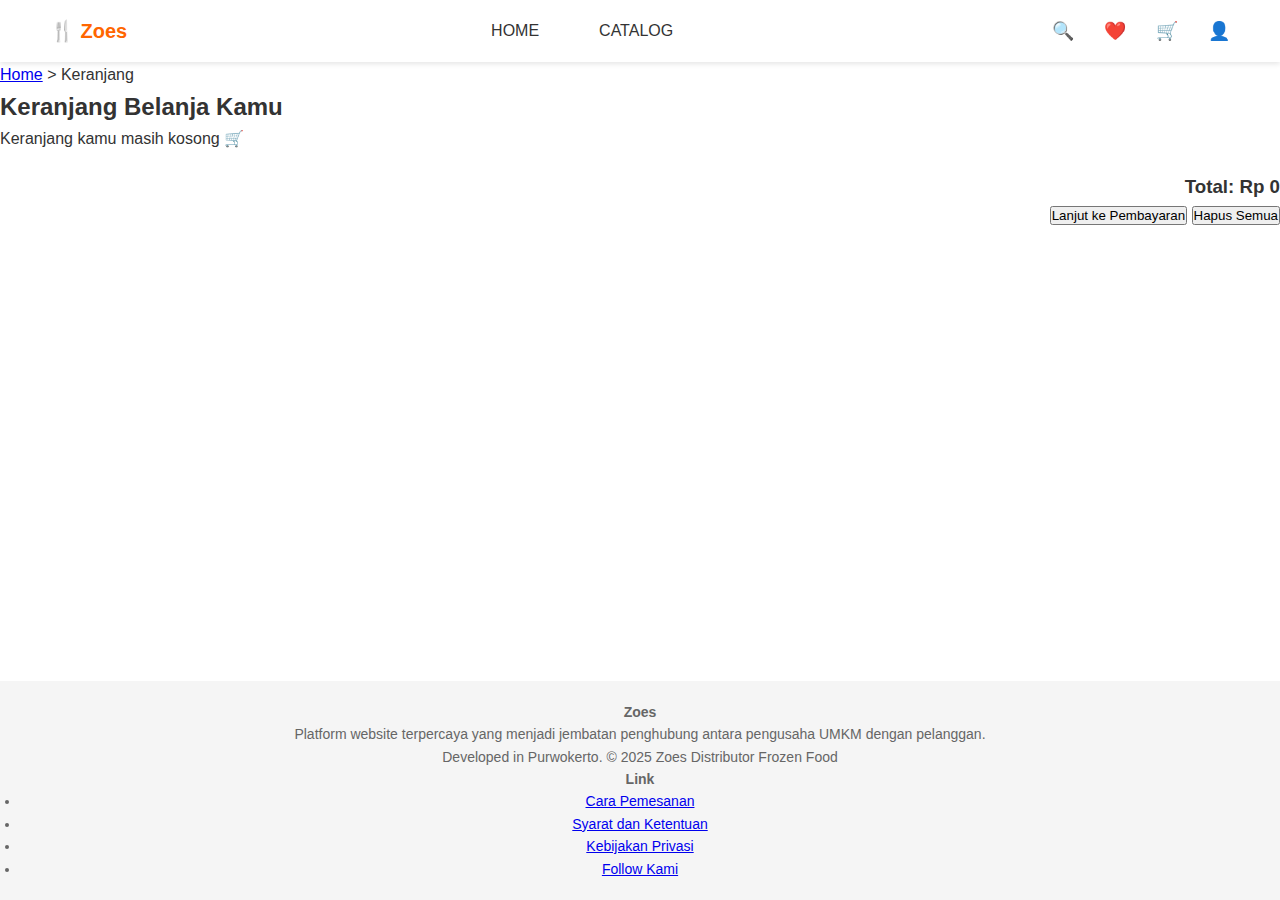
<file: Kode/cart.html>
<!DOCTYPE html>
<html lang="id">
<head>
  <meta charset="UTF-8" />
  <meta name="viewport" content="width=device-width, initial-scale=1.0" />
  <title>Keranjang - Zoes</title>
  <link rel="stylesheet" href="style.css" />
  <script src="cart.js" defer></script>
</head>
<body>

  <!-- ========== HEADER ========== -->
  <header class="navbar">
    <div class="logo">
      <span>🍴</span> Zoes
    </div>

    <nav class="menu">
      <ul>
        <li><a href="index.html">HOME</a></li>
        <li><a href="catalog.html">CATALOG</a></li>
      </ul>
    </nav>

    <div class="nav-icons">
      <a href="pencarian.html"><span>🔍</span></a>
      <a href="love.html"><span>❤️</span></a>
      <a href="cart.html"><span>🛒</span></a>
      <a href="profile.html"><span>👤</span></a>
    </div>
  </header>

  <!-- ========== BREADCRUMB ========== -->
  <div class="breadcrumb">
    <a href="index.html">Home</a> >
    <span>Keranjang</span>
  </div>

  <!-- ========== KERANJANG ========== -->
  <section class="cart-section">
    <h2>Keranjang Belanja Kamu</h2>

    <div class="cart-items">
      <!-- Produk akan ditampilkan otomatis lewat JS -->
    </div>

    <div class="cart-summary">
      <h3 class="cart-total">Total: Rp 0</h3>
      <div class="cart-actions">
        <button class="checkout-btn">Lanjut ke Pembayaran</button>
        <button class="clear-cart">Hapus Semua</button>
      </div>
    </div>
  </section>

  <!-- ========== FOOTER ========== -->
  <footer class="footer">
    <div class="footer-content">
      <div class="footer-about">
        <h4>Zoes</h4>
        <p>
          Platform website terpercaya yang menjadi jembatan penghubung antara 
          pengusaha UMKM dengan pelanggan.
        </p>
        <p>Developed in Purwokerto. © 2025 Zoes Distributor Frozen Food</p>
      </div>

      <div class="footer-links">
        <h4>Link</h4>
        <ul>
          <li><a href="#">Cara Pemesanan</a></li>
          <li><a href="#">Syarat dan Ketentuan</a></li>
          <li><a href="#">Kebijakan Privasi</a></li>
          <li><a href="#">Follow Kami</a></li>
        </ul>
      </div>
    </div>
  </footer>

</body>
</html>
</file>
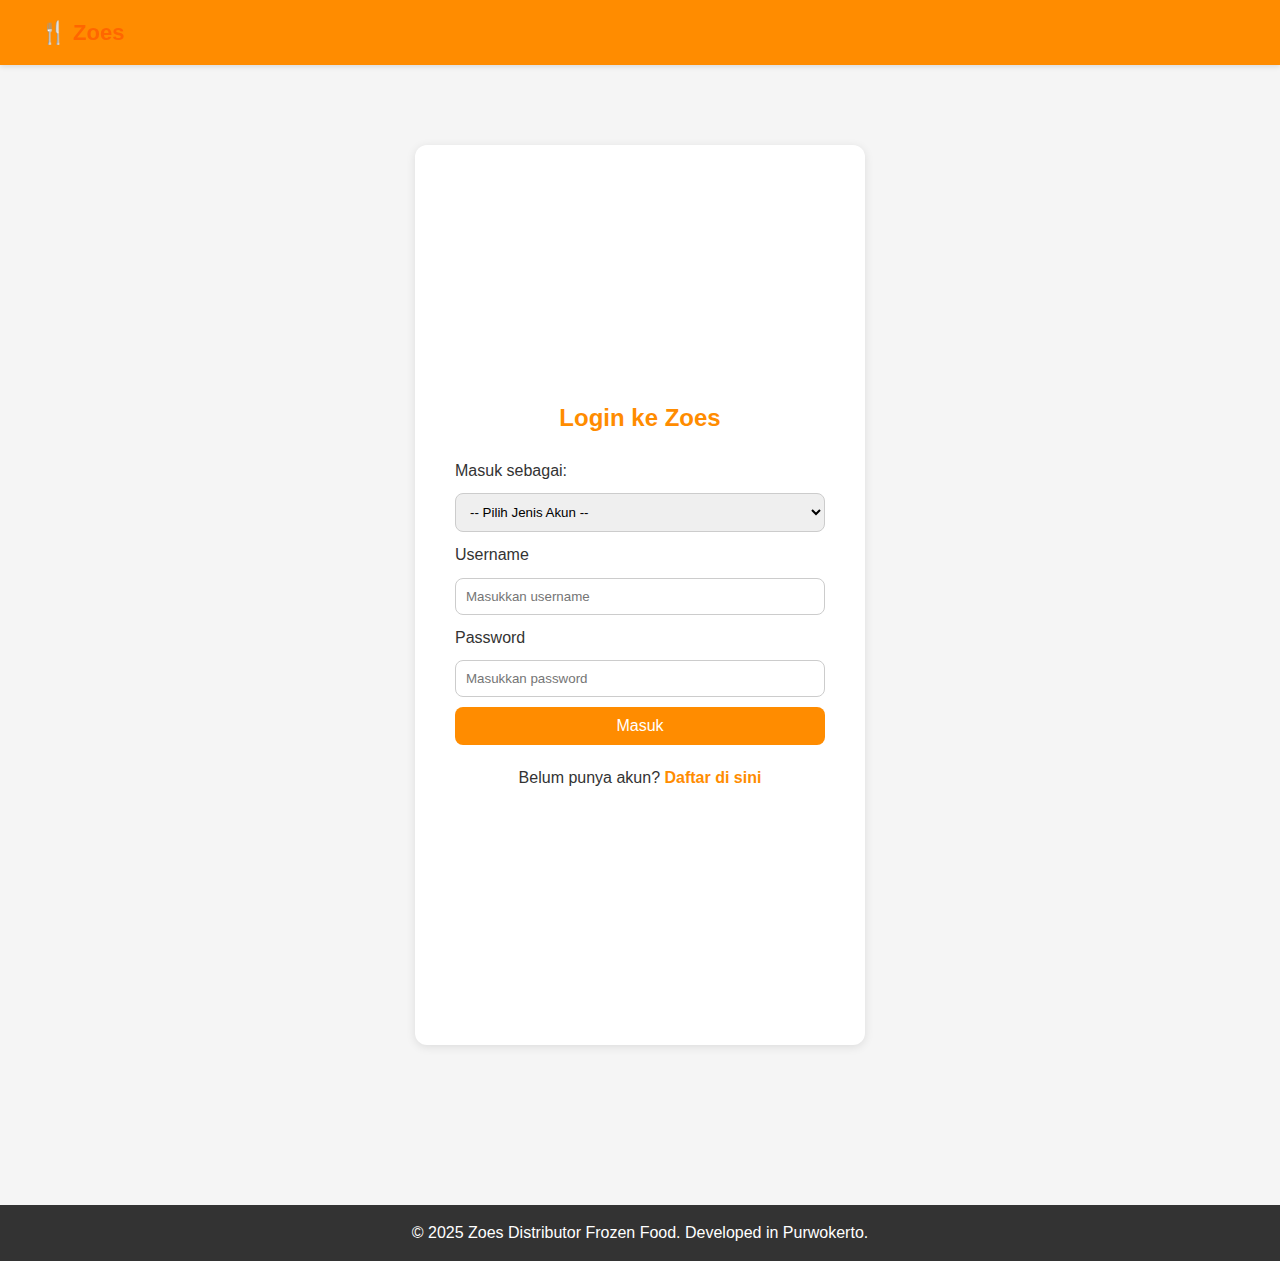
<file: Kode/login.html>
<!DOCTYPE html>
<html lang="id">
<head>
  <meta charset="UTF-8">
  <meta name="viewport" content="width=device-width, initial-scale=1.0">
  <title>Login - Zoes</title>
  <link rel="stylesheet" href="style.css">
  <script src="login.js" defer></script>
  <style>
    body {
      background: #f5f5f5;
      font-family: Arial, sans-serif;
    }

    .navbar {
      display: flex;
      justify-content: space-between;
      align-items: center;
      background: #ff8c00;
      padding: 15px 40px;
      color: white;
    }

    .navbar .logo {
      font-size: 22px;
      font-weight: bold;
    }

    .login-container {
      max-width: 450px;
      background: white;
      margin: 80px auto;
      padding: 40px;
      border-radius: 12px;
      box-shadow: 0 2px 10px rgba(0,0,0,0.1);
    }

    .login-container h2 {
      text-align: center;
      color: #ff8c00;
      margin-bottom: 20px;
    }

    .login-container select, 
    .login-container input {
      width: 100%;
      padding: 10px;
      margin: 10px 0;
      border-radius: 8px;
      border: 1px solid #ccc;
    }

    .login-container button {
      width: 100%;
      padding: 10px;
      background: #ff8c00;
      color: white;
      border: none;
      border-radius: 8px;
      cursor: pointer;
      font-size: 16px;
      transition: 0.3s;
    }

    .login-container button:hover {
      background: #e57c00;
    }

    .login-container .switch-link {
      text-align: center;
      margin-top: 10px;
    }

    .login-container .switch-link a {
      color: #ff8c00;
      text-decoration: none;
      font-weight: bold;
    }

    .login-container .switch-link a:hover {
      text-decoration: underline;
    }

    .error {
      color: red;
      text-align: center;
      margin-top: 10px;
    }

    footer {
      margin-top: 80px;
      background: #333;
      color: #fff;
      text-align: center;
      padding: 15px 0;
    }
  </style>
</head>
<body>

  <!-- HEADER -->
  <header class="navbar">
    <div class="logo">🍴 Zoes</div>
  </header>

  <!-- FORM LOGIN -->
  <section class="login-container">
    <h2>Login ke Zoes</h2>
    <form id="loginForm">
      <label for="role">Masuk sebagai:</label>
      <select id="role" required>
        <option value="">-- Pilih Jenis Akun --</option>
        <option value="buyer">Pembeli</option>
        <option value="admin">Admin</option>
      </select>

      <label for="username">Username</label>
      <input type="text" id="username" placeholder="Masukkan username" required>

      <label for="password">Password</label>
      <input type="password" id="password" placeholder="Masukkan password" required>

      <button type="submit">Masuk</button>
      <p id="error-msg" class="error"></p>
    </form>

    <div class="switch-link">
      <p>Belum punya akun? <a href="register.html">Daftar di sini</a></p>
    </div>
  </section>

  <footer>
    <p>© 2025 Zoes Distributor Frozen Food. Developed in Purwokerto.</p>
  </footer>
</body>
</html>
</file>
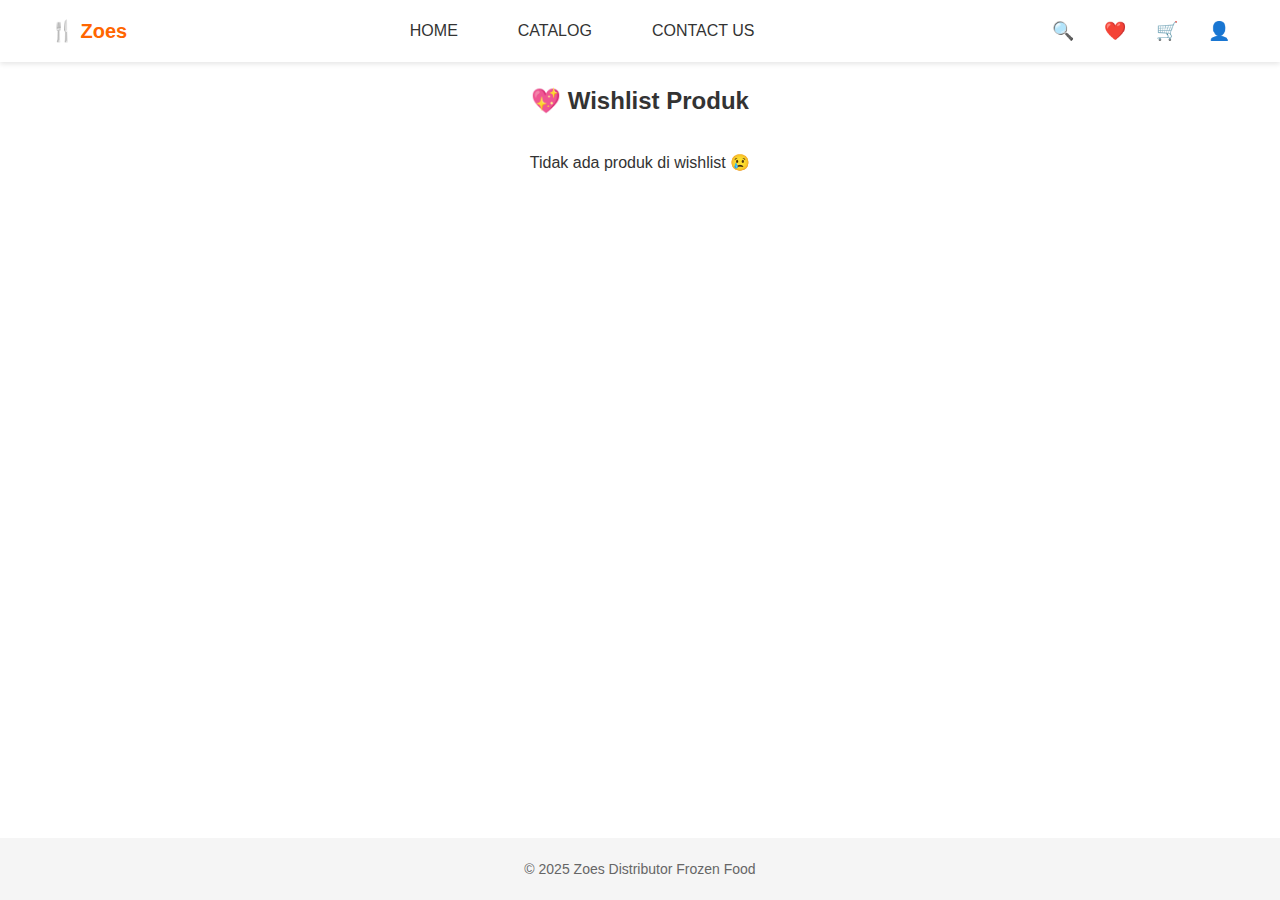
<file: Kode/love.html>
<!DOCTYPE html>
<html lang="id">
<head>
  <meta charset="UTF-8" />
  <meta name="viewport" content="width=device-width, initial-scale=1.0" />
  <title>Wishlist - Zoes</title>
  <link rel="stylesheet" href="style.css" />
  <style>
    .wishlist-container {
      display: flex;
      flex-wrap: wrap;
      justify-content: center;
      gap: 20px;
      padding: 30px;
    }
    .wishlist-item {
      background: white;
      border-radius: 10px;
      box-shadow: 0 2px 5px rgba(0,0,0,0.1);
      width: 180px;
      padding: 10px;
      text-align: center;
      transition: 0.3s;
    }
    .wishlist-item:hover {
      transform: scale(1.05);
    }
    .wishlist-item img {
      width: 100%;
      border-radius: 10px;
    }
  </style>
</head>
<body>

  <header class="navbar">
    <div class="logo">
      <span>🍴</span> Zoes
    </div>

    <nav class="menu">
      <ul>
        <li><a href="index.html">HOME</a></li>
        <li><a href="catalog.html">CATALOG</a></li>
        <li><a href="contact.html">CONTACT US</a></li>
      </ul>
    </nav>

    <div class="nav-icons">
      <a href="pencarian.html"><span>🔍</span></a>
      <a href="love.html"><span>❤️</span></a>
      <a href="cart.html"><span>🛒</span></a>
      <a href="profile.html"><span>👤</span></a>
    </div>
  </header>

  <section>
    <h2 style="text-align:center; margin-top:20px;">💖 Wishlist Produk</h2>
    <div id="wishlist-container" class="wishlist-container"></div>
  </section>

  <footer class="footer">
    <p>© 2025 Zoes Distributor Frozen Food</p>
  </footer>

  <script>
    const container = document.querySelector("#wishlist-container");
    const wishlist = JSON.parse(localStorage.getItem("wishlist")) || [];

    if (wishlist.length === 0) {
      container.innerHTML = "<p>Tidak ada produk di wishlist 😢</p>";
    } else {
      container.innerHTML = wishlist.map(item => `
        <div class="wishlist-item">
          <a href="${item.link}">
            <img src="${item.image}" alt="${item.name}">
            <h3>${item.name}</h3>
            <p>${item.price}</p>
          </a>
        </div>
      `).join("");
    }
  </script>
</body>
</html>
</file>
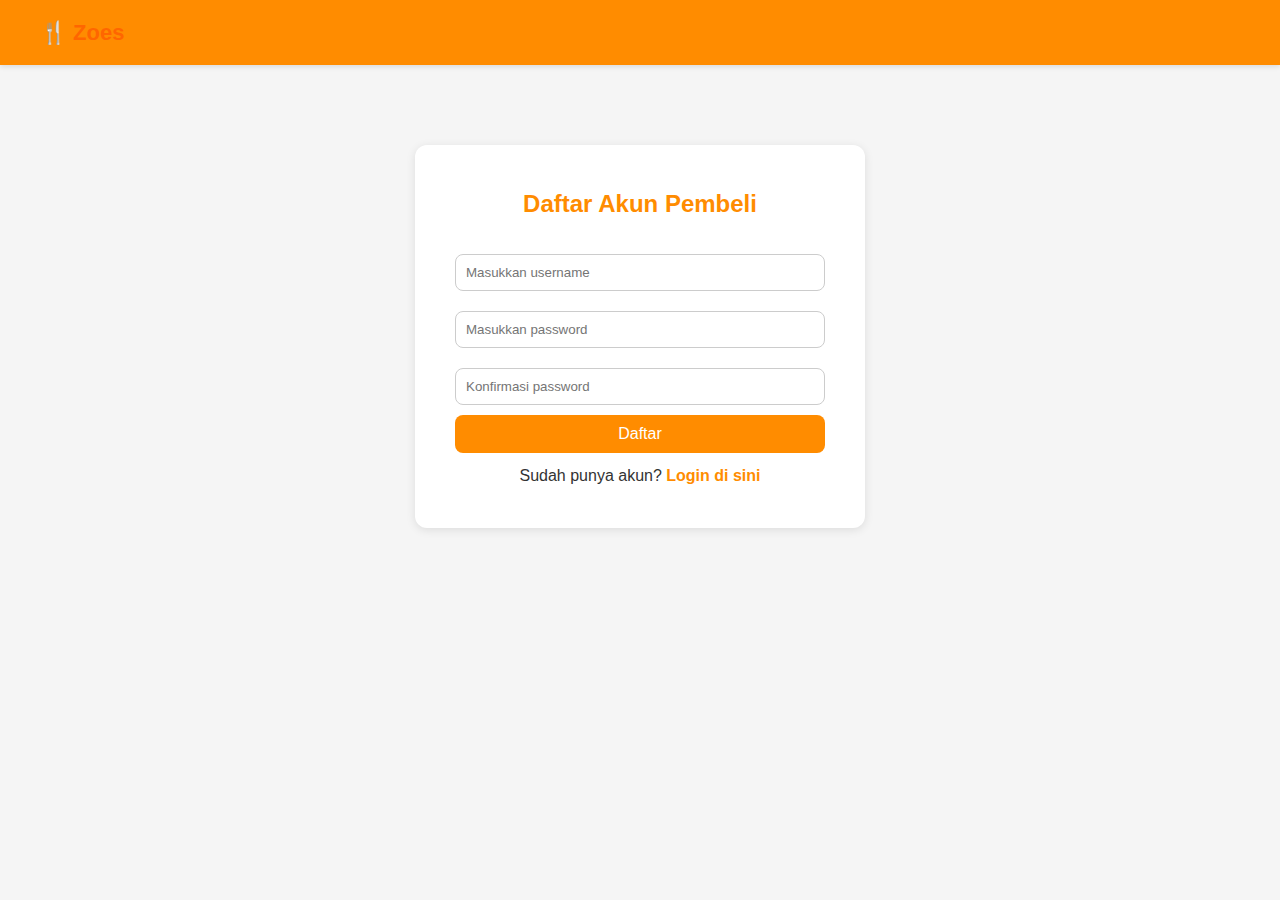
<file: Kode/register.html>
<!DOCTYPE html>
<html lang="id">
<head>
  <meta charset="UTF-8">
  <meta name="viewport" content="width=device-width, initial-scale=1.0">
  <title>Daftar Akun - Zoes</title>
  <link rel="stylesheet" href="style.css">
  <script src="register.js" defer></script>
  <style>
    body {
      background: #f5f5f5;
      font-family: Arial, sans-serif;
    }

    .navbar {
      display: flex;
      justify-content: space-between;
      align-items: center;
      background: #ff8c00;
      padding: 15px 40px;
      color: white;
    }

    .navbar .logo {
      font-size: 22px;
      font-weight: bold;
    }

    .register-container {
      max-width: 450px;
      background: white;
      margin: 80px auto;
      padding: 40px;
      border-radius: 12px;
      box-shadow: 0 2px 10px rgba(0,0,0,0.1);
    }

    .register-container h2 {
      text-align: center;
      color: #ff8c00;
      margin-bottom: 20px;
    }

    .register-container input {
      width: 100%;
      padding: 10px;
      margin: 10px 0;
      border-radius: 8px;
      border: 1px solid #ccc;
    }

    .register-container button {
      width: 100%;
      padding: 10px;
      background: #ff8c00;
      color: white;
      border: none;
      border-radius: 8px;
      cursor: pointer;
      font-size: 16px;
      transition: 0.3s;
    }

    .register-container button:hover {
      background: #e57c00;
    }

    .register-container .switch-link {
      text-align: center;
      margin-top: 10px;
    }

    .register-container .switch-link a {
      color: #ff8c00;
      text-decoration: none;
      font-weight: bold;
    }

    .register-container .switch-link a:hover {
      text-decoration: underline;
    }

    .error {
      color: red;
      text-align: center;
      margin-top: 10px;
    }

    .success {
      color: green;
      text-align: center;
      margin-top: 10px;
    }
  </style>
</head>
<body>

  <!-- HEADER -->
  <header class="navbar">
    <div class="logo">🍴 Zoes</div>
  </header>

  <!-- FORM REGISTER -->
  <section class="register-container">
    <h2>Daftar Akun Pembeli</h2>
    <form id="registerForm">
      <input type="text" id="newUsername" placeholder="Masukkan username" required>
      <input type="password" id="newPassword" placeholder="Masukkan password" required>
      <input type="password" id="confirmPassword" placeholder="Konfirmasi password" required>
      <button type="submit">Daftar</button>
      <p id="register-msg"></p>
    </form>

    <div class="switch-link">
      <p>Sudah punya akun? <a href="login.html">Login di sini</a></p>
    </div>
  </section>
</body>
</html>
</file>
<file: Kode/style.css>
/* ========== RESET & BODY ========== */
* {
  margin: 0;
  padding: 0;
  box-sizing: border-box;
}

body {
  font-family: Arial, sans-serif;
  line-height: 1.6;
  background: #f5f5f5;
  color: #333;
}

/* ========== NAVBAR ========== */
.navbar {
  display: flex;
  justify-content: space-between;
  align-items: center;
  padding: 15px 50px;
  background: #fff;
  box-shadow: 0 2px 8px rgba(0,0,0,0.1);
  position: sticky;
  top: 0;
  z-index: 1000;
}

.navbar .logo {
  font-size: 20px;
  font-weight: bold;
  color: #ff6600;
}

.navbar ul {
  list-style: none;
  display: flex;              /* bikin horizontal */
  gap: 30px;                  /* jarak antar menu */
  margin: 0;
  padding: 0;
}

.navbar ul li a {
  text-decoration: none;
  font-size: 16px;
  font-weight: 500;
  color: #333;
  transition: 0.3s;
}

.navbar ul li a:hover {
  color: #ff6600;
}

.nav-icons {
  display: flex;
  gap: 15px;
  font-size: 18px;
  color: #ff6600;
  cursor: pointer;
}


/* ========== BANNER / HERO ========== */
.banner {
  position: relative;
  width: 100%;
  height: 300px;
  overflow: hidden;
  text-align: center;
}

.slides {
  display: flex;
  transition: transform 0.6s ease-in-out;
}

.slide {
  min-width: 100%;
  height: 300px;
  position: relative;
  display: flex;
  align-items: center;
  justify-content: center;
  background: #6e85f7;
  color: white;
}

.slide img {
  position: absolute;
  width: 100%;
  height: 100%;
  object-fit: cover;
  top: 0;
  left: 0;
  z-index: 0;
}

.slide h1 {
  position: relative;
  z-index: 1;
  background: rgba(0,0,0,0.4);
  padding: 10px 20px;
  border-radius: 8px;
}

.dots {
  position: absolute;
  bottom: 15px;
  left: 50%;
  transform: translateX(-50%);
  display: flex;
  gap: 8px;
}

.dot {
  width: 12px;
  height: 12px;
  background: #ddd;
  border-radius: 50%;
  cursor: pointer;
}

.dot.active {
  background: orange;
}

/* ========== PRODUK GRID ========== */
.produk {
  text-align: center;
  margin: 50px auto;
  max-width: 1200px;
  padding: 0 20px;
}

.produk h2 {
  font-size: 24px;
  margin-bottom: 20px;
}

.produk-grid {
  display: grid;
  grid-template-columns: repeat(auto-fit, minmax(220px, 1fr));
  gap: 20px;
}

.produk-card {
  display: block;
  border: 1px solid #ddd;
  border-radius: 10px;
  padding: 15px;
  background: #fff;
  transition: transform 0.2s;
  text-decoration: none;
  color: inherit;
}

.produk-card:hover {
  transform: scale(1.05);
}

.produk-card img {
  width: 100%;
  border-radius: 10px;
}

.produk-card h3 {
  margin: 10px 0 5px;
  font-size: 18px;
}

.produk-card p {
  color: #ff7a00;
  font-weight: bold;
}

.btn {
  background: #ff7a00;
  color: #fff;
  border: none;
  padding: 12px 25px;
  border-radius: 8px;
  margin-top: 20px;
  cursor: pointer;
}

.btn:hover {
  background: #e56a00;
}

/* ========== KENAPA PILIH ZOES ========== */
.why-zoes {
  text-align: center;
  margin: 60px auto;
  max-width: 1200px;
  padding: 0 20px;
}

.why-zoes h2 {
  font-size: 22px;
  margin-bottom: 30px;
  color: #ff7a00;
}

.why-grid {
  display: grid;
  grid-template-columns: repeat(auto-fit, minmax(240px, 1fr));
  gap: 20px;
}

.why-card {
  padding: 20px;
  border-radius: 12px;
  color: #fff;
  text-align: left;
}

.why-card h3 {
  margin-bottom: 10px;
  font-size: 18px;
}

.why-card p {
  font-size: 14px;
  line-height: 1.5;
}

.blue { background: #4cc3ff; }
.lightblue { background: #6d8cff; }
.dark { background: #3a2a55; }
.orange { background: #ff7a00; }

/* ========== DETAIL PRODUK ========== */
.product-detail {
  max-width: 1200px;
  margin: 50px auto;
  padding: 20px;
  display: grid;
  grid-template-columns: 1fr 1fr;
  gap: 40px;
  background: #fff;
  border-radius: 12px;
  box-shadow: 0 2px 8px rgba(0,0,0,0.1);
}

.product-detail .image {
  text-align: center;
}

.product-detail .image img {
  width: 100%;
  max-width: 400px;
  border-radius: 12px;
}

.product-detail .info h2 {
  font-size: 24px;
  margin-bottom: 10px;
}

.product-detail .info .price {
  color: #ff7a00;
  font-size: 20px;
  font-weight: bold;
  margin-bottom: 20px;
}

.product-detail .actions {
  display: flex;
  align-items: center;
  gap: 10px;
  margin-bottom: 20px;
}

.product-detail .actions button {
  background: #ff7a00;
  border: none;
  color: #fff;
  padding: 10px 18px;
  border-radius: 25px;
  cursor: pointer;
  transition: background 0.3s;
}

.product-detail .actions button:hover {
  background: #e56a00;
}

.product-detail .summary {
  margin-bottom: 30px;
}

.product-detail .summary h3 {
  margin-bottom: 8px;
  font-size: 18px;
}

.product-detail .summary p {
  font-size: 14px;
  color: #555;
  line-height: 1.5;
}

/* Reviews */
.product-detail .reviews h3 {
  margin-bottom: 10px;
  font-size: 18px;
}

.review {
  background: #fafafa;
  border: 1px solid #eee;
  border-radius: 10px;
  padding: 15px;
  margin-bottom: 15px;
}

.review .name {
  font-weight: bold;
  margin-bottom: 5px;
}

.review .stars {
  color: orange;
  margin-bottom: 8px;
}

.review p {
  font-size: 14px;
}

/* ========== RELATED PRODUCTS ========== */
.related-products {
  padding: 50px 20px;
  text-align: center;
}

.related-products h3 {
  color: #ff7a00;
  margin-bottom: 30px;
  font-size: 20px;
}

.related-products .product-grid {
  display: flex;
  justify-content: center;
  gap: 20px;
  flex-wrap: wrap;
}

.related-products .product-card {
  width: 220px;
  border-radius: 12px;
  overflow: hidden;
  background: #fff;
  padding: 10px;
  transition: transform 0.2s;
}

.related-products .product-card:hover {
  transform: scale(1.05);
}

.related-products .product-card img {
  width: 100%;
  border-radius: 10px;
  margin-bottom: 10px;
}

.related-products .product-card h4 {
  font-size: 16px;
  margin-bottom: 5px;
}

.related-products .product-card .price {
  color: #ff7a00;
  font-weight: bold;
}

/* ========== LOGIN ========== */
.login-container {
  display: flex;
  flex-direction: column;
  align-items: center;
  justify-content: center;
  min-height: 100vh;
  background: #fff;
}

.login-logo {
  text-align: center;
  margin-bottom: 20px;
}

.login-logo img {
  width: 60px;
  margin-bottom: 10px;
}

.login-logo h1 {
  color: #ff7a00;
  font-size: 26px;
  font-weight: bold;
}

.login-box {
  background: #fff;
  padding: 30px 25px;
  border-radius: 12px;
  box-shadow: 0 4px 10px rgba(0,0,0,0.1);
  width: 350px;
  text-align: center;
}

.login-box h2 {
  color: #ff7a00;
  margin-bottom: 20px;
  font-size: 20px;
  text-align: left;
}

.login-box input {
  width: 100%;
  padding: 12px;
  margin-bottom: 15px;
  border: 1px solid #ff7a00;
  border-radius: 8px;
}

.btn-full {
  width: 100%;
  padding: 12px;
  border: none;
  border-radius: 8px;
  background: #ff7a00;
  color: #fff;
  font-size: 16px;
  cursor: pointer;
}

.btn-full:hover {
  background: #e56a00;
}

.divider {
  margin: 15px 0;
  font-size: 14px;
  color: #888;
  position: relative;
}

.divider::before, .divider::after {
  content: "";
  position: absolute;
  width: 40%;
  height: 1px;
  background: #ddd;
  top: 50%;
}

.divider::before { left: 0; }
.divider::after { right: 0; }

.btn-google {
  width: 100%;
  padding: 10px;
  border: 1px solid #ddd;
  border-radius: 8px;
  background: #fff;
  cursor: pointer;
  display: flex;
  align-items: center;
  justify-content: center;
  gap: 8px;
}

.btn-google img {
  width: 18px;
}

.btn-google:hover {
  background: #f5f5f5;
}

.register-text {
  margin-top: 15px;
  font-size: 14px;
}

.register-text a {
  color: #ff7a00;
  font-weight: bold;
  text-decoration: none;
}

.register-text a:hover {
  text-decoration: underline;
}

.login-footer {
  margin-top: 30px;
  font-size: 13px;
  color: #888;
}

/* ========== CART ========== */
.cart-container, .checkout-container {
  max-width: 800px;
  margin: 40px auto;
  background: #fff;
  padding: 20px;
  border-radius: 12px;
  box-shadow: 0 2px 10px rgba(0,0,0,0.05);
}

.cart-item {
  display: flex;
  align-items: center;
  justify-content: space-between;
  margin-bottom: 15px;
  border-bottom: 1px solid #eee;
  padding-bottom: 15px;
}

.cart-item img {
  width: 80px;
  border-radius: 8px;
}

.item-info {
  flex: 1;
  margin-left: 15px;
}

.quantity {
  display: flex;
  align-items: center;
}

.quantity button {
  background: #ff7a00;
  border: none;
  color: #fff;
  padding: 5px 10px;
  border-radius: 6px;
  cursor: pointer;
  font-size: 14px;
}

.quantity input {
  width: 50px;
  text-align: center;
  margin: 0 5px;
}

.cart-summary {
  text-align: right;
  margin-top: 20px;
}

/* ========== CHECKOUT ========== */
.checkout-form {
  display: flex;
  flex-direction: column;
}

.checkout-form label {
  margin-top: 10px;
  font-weight: bold;
}

.checkout-form input, 
.checkout-form textarea, 
.checkout-form select {
  padding: 10px;
  border: 1px solid #ddd;
  border-radius: 8px;
  margin-top: 5px;
}

.checkout-container {
  max-width: 900px;
  margin: 30px auto;
  padding: 20px;
}

.checkout-container h2 {
  margin-bottom: 20px;
  color: #ff7a00;
}

.checkout-card {
  background: #fff8f2;
  border: 1px solid #ffe0c2;
  padding: 20px;
  border-radius: 12px;
  margin-bottom: 20px;
}

.checkout-card h3 {
  margin-bottom: 10px;
  color: #ff7a00;
}

.checkout-card p {
  margin: 5px 0;
}

.btn-outline {
  background: transparent;
  border: 1px solid #ff7a00;
  color: #ff7a00;
  padding: 6px 14px;
  border-radius: 6px;
  cursor: pointer;
  margin-top: 10px;
}

.payment-option {
  display: flex;
  align-items: center;
  margin-bottom: 10px;
}

.payment-option input {
  margin-right: 10px;
}

.summary-card .summary-row {
  display: flex;
  justify-content: space-between;
  padding: 6px 0;
  border-bottom: 1px solid #eee;
}

.summary-card .total {
  font-weight: bold;
  color: #ff7a00;
}

/* ========== ABOUT ========== */
.about {
  max-width: 1200px;
  margin: 60px auto;
  padding: 20px;
}

.about-container {
  display: flex;
  flex-wrap: wrap;
  align-items: center;
  gap: 40px;
}

.about-text {
  flex: 1;
}

.about-text h1 {
  font-size: 28px;
  margin-bottom: 20px;
  color: #ff7a00;
}

.about-text p {
  margin-bottom: 20px;
  font-size: 16px;
  line-height: 1.6;
}

.about-text ul {
  list-style: none;
}

.about-text ul li {
  margin-bottom: 10px;
  font-size: 15px;
}

.about-text ul li i {
  color: #ff7a00;
  margin-right: 8px;
}

.about-img {
  flex: 1;
}

.about-img img {
  width: 100%;
  border-radius: 12px;
  box-shadow: 0 4px 10px rgba(0,0,0,0.1);
}

/* ========== FOOTER ========== */
footer {
  background: #ff7a00;
  color: #fff;
  padding: 40px 20px;
}

.footer-container {
  max-width: 1200px;
  margin: 0 auto;
  display: flex;
  flex-wrap: wrap;
  justify-content: space-between;
  gap: 30px;
}

.footer-left h3 {
  font-size: 22px;
  margin-bottom: 10px;
}

.footer-left p {
  margin-bottom: 10px;
  max-width: 400px;
}

.footer-right h4 {
  margin-bottom: 10px;
}

.footer-right ul {
  list-style: none;
}

.footer-right ul li {
  margin-bottom: 8px;
}

.footer-right ul li a {
  color: #fff;
  text-decoration: none;
}

.footer-right ul li a:hover {
  text-decoration: underline;
}

/* ==== PROFILE PAGE ==== */
body {
  display: flex;
  flex-direction: column;
  min-height: 100vh;
  margin: 0;
}

.profile-section {
  flex: 1;
  display: flex;
  justify-content: center;
  align-items: center;
  padding: 40px 20px;
  background-color: #fff;
}

.profile-card {
  display: flex;
  background-color: #fdfdfd;
  border-radius: 15px;
  padding: 30px;
  box-shadow: 0 2px 10px rgba(0,0,0,0.1);
  max-width: 900px;
  width: 100%;
  gap: 30px;
  align-items: flex-start;
}

/* ==== FOTO PROFIL ==== */
.profile-photo {
  flex: 1;
  text-align: center;
  background-color: #bde0fe;
  border-radius: 12px;
  padding: 20px;
}

.profile-photo img {
  width: 180px;
  height: 180px;
  border-radius: 10px;
  object-fit: cover;
  margin-bottom: 10px;
}

.btn-ubah {
  background-color: #0096ff;
  border: none;
  padding: 8px 16px;
  border-radius: 6px;
  color: white;
  cursor: pointer;
  transition: background 0.3s ease;
}

.btn-ubah:hover {
  background-color: #0077cc;
}

/* ==== INFO PROFIL ==== */
.profile-info {
  flex: 2;
}

.profile-header {
  display: flex;
  justify-content: space-between;
  align-items: center;
  margin-bottom: 15px;
}

.btn-edit {
  background: none;
  border: 1px solid #ff8c00;
  color: #ff8c00;
  padding: 6px 12px;
  border-radius: 6px;
  cursor: pointer;
  transition: all 0.3s ease;
}

.btn-edit:hover {
  background-color: #ff8c00;
  color: white;
}

.profile-data h3 {
  color: #ff8c00;
  margin-top: 15px;
}

.profile-data p {
  margin: 4px 0;
  color: #333;
}

/* ==== FOOTER ==== */
.footer {
  background-color: #ff8c00;
  color: #fff;
  padding: 20px 60px;
  margin-top: auto;
}

.footer-container {
  display: flex;
  justify-content: space-between;
  flex-wrap: wrap;
}

.footer-left, .footer-right {
  flex: 1;
  min-width: 250px;
  margin: 10px 0;
}

.footer-right ul {
  list-style: none;
  padding: 0;
}

.footer-right ul li {
  margin: 6px 0;
}

.footer-right ul li a {
  color: white;
  text-decoration: none;
  transition: 0.3s;
}

.footer-right ul li a:hover {
  text-decoration: underline;
}

/* ==== FORM EDIT ==== */
.edit-input {
  width: 100%;
  padding: 6px;
  border: 1px solid #ccc;
  border-radius: 6px;
  margin-top: 4px;
  font-family: inherit;
}

textarea.edit-input {
  resize: vertical;
  min-height: 60px;
}

.profile-actions {
  margin-top: 20px;
  display: flex;
  gap: 10px;
}

.btn-save {
  background-color: #28a745;
  color: white;
  border: none;
  padding: 8px 14px;
  border-radius: 6px;
  cursor: pointer;
}

.btn-cancel {
  background-color: #dc3545;
  color: white;
  border: none;
  padding: 8px 14px;
  border-radius: 6px;
  cursor: pointer;
}

.btn-save:hover {
  background-color: #218838;
}

.btn-cancel:hover {
  background-color: #c82333;
}

/* ========== PRODUK PILIHAN ========== */
.produk {
  text-align: center;
  padding: 40px 20px;
  background-color: #f5f5f5;
}

.produk h2 {
  font-size: 28px;
  margin-bottom: 20px;
}

/* ini yang mengatur supaya produk tersusun horizontal */
.produk-grid {
  display: grid;
  grid-template-columns: repeat(3, 1fr); /* 3 kolom */
  gap: 20px;
  margin-top: 20px;
  justify-items: center;
}


/* tampilan tiap kartu produk */
.produk-card {
  display: block;
  background-color: white;
  border-radius: 12px;
  box-shadow: 0 2px 6px rgba(0,0,0,0.1);
  width: 200px;
  text-decoration: none;
  color: inherit;
  padding: 16px;
  transition: transform 0.3s, box-shadow 0.3s;
}

.produk-card:hover {
  transform: translateY(-5px);
  box-shadow: 0 4px 10px rgba(0,0,0,0.15);
}

.produk-card img {
  width: 100%;
  height: 130px;
  object-fit: cover;
  border-radius: 10px;
  margin-bottom: 10px;
}

.produk-card h3 {
  font-size: 18px;
  margin-bottom: 5px;
}

.produk-card p {
  color: #ff8c00;
  font-weight: bold;
  font-size: 16px;
}

/* tombol di bawah produk */
.produk .btn {
  margin-top: 30px;
  background-color: #ff8c00;
  color: white;
  border: none;
  padding: 10px 20px;
  border-radius: 8px;
  cursor: pointer;
  transition: background 0.3s;
}

.produk .btn:hover {
  background-color: #e67e00;
}

@media (max-width: 768px) {
  .produk-grid {
    grid-template-columns: repeat(2, 1fr); /* 2 kolom di tablet */
  }
}

@media (max-width: 480px) {
  .produk-grid {
    grid-template-columns: 1fr; /* 1 kolom di HP */
  }
}

/* ========== SEARCH PAGE STYLE ========== */
.search-section {
  padding: 40px 60px;
  background-color: #fff;
  min-height: 70vh;
}

.search-box {
  display: flex;
  align-items: center;
  background-color: #fff3e0;
  border-radius: 12px;
  padding: 10px 16px;
  box-shadow: 0 2px 6px rgba(0,0,0,0.05);
}

.search-box i {
  color: #f7a154;
  font-size: 18px;
  cursor: pointer;
}

.search-box input {
  flex: 1;
  border: none;
  outline: none;
  background: transparent;
  font-size: 16px;
  margin: 0 10px;
}

.filter-tags {
  display: flex;
  gap: 10px;
  flex-wrap: wrap;
  margin: 20px 0;
}

.filter-tags .tag {
  background-color: #ffe3c4;
  color: #f58b1e;
  padding: 6px 12px;
  border-radius: 20px;
  font-size: 14px;
  cursor: pointer;
  display: flex;
  align-items: center;
  gap: 6px;
}

.filter-tags .tag.clear {
  color: #d9534f;
}

.search-results p {
  font-size: 16px;
  margin: 10px 0;
  color: #333;
}

.search-results i {
  margin-right: 8px;
  color: #f58b1e;
}

/* ========== SEARCH RESULTS ========== */
.search-results {
  margin-top: 10px;
  display: flex;
  flex-direction: column;
  gap: 10px;
}

.search-results a {
  text-decoration: none;
  color: #333;
  font-size: 16px;
  padding: 8px 10px;
  border-radius: 8px;
  transition: background-color 0.2s ease, color 0.2s ease;
  display: flex;
  align-items: center;
}

.search-results a i {
  margin-right: 8px;
  color: #f58b1e;
}

.search-results a:hover {
  background-color: #fff3e0;
  color: #f58b1e;
}

/* ========== RESET ========== */
* {
  margin: 0;
  padding: 0;
  box-sizing: border-box;
  font-family: "Poppins", sans-serif;
}

body {
  background-color: #fff;
  color: #333;
}

/* ========== NAVBAR ========== */
.navbar {
  display: flex;
  justify-content: space-between;
  align-items: center;
  padding: 15px 50px;
  background: #fff;
  box-shadow: 0 2px 5px rgba(0,0,0,0.1);
}

.logo {
  font-size: 22px;
  color: #ff7b00;
  font-weight: bold;
}

.menu ul {
  display: flex;
  list-style: none;
}

.menu ul li {
  margin: 0 15px;
}

.menu ul li a {
  text-decoration: none;
  color: #333;
  font-weight: 500;
}

.menu ul li a:hover {
  color: #ff7b00;
}

/* ========== ICONS DAN LOGIN BUTTON ========== */
.nav-icons {
  display: flex;
  align-items: center;
}

.nav-icons a {
  text-decoration: none;
  color: #333;
  margin-left: 15px;
  font-size: 18px;
}

.login-btn {
  background-color: #ff7b00;
  color: #fff;
  padding: 6px 18px;
  border-radius: 20px;
  font-weight: 600;
}

.login-btn:hover {
  background-color: #e56f00;
}

/* ========== HERO BANNER ========== */
.hero {
  background-color: #a6a1f7;
  text-align: center;
  padding: 80px 20px;
}

.hero h2 {
  color: #fff;
  font-size: 20px;
  letter-spacing: 1px;
}

/* ========== MENU PILIHAN ========== */
.menu-pilihan {
  text-align: center;
  padding: 50px 20px;
}

.menu-pilhan h3 {
  color: #ff7b00;
  margin-bottom: 25px;
}

.menu-grid {
  display: flex;
  justify-content: center;
  gap: 30px;
  flex-wrap: wrap;
}

.menu-item {
  text-align: center;
  background: #fff;
  border-radius: 10px;
  box-shadow: 0 2px 5px rgba(0,0,0,0.1);
  padding: 10px;
  transition: transform 0.2s;
}

.menu-item:hover {
  transform: scale(1.05);
}

.menu-item img {
  width: 180px;
  height: 120px;
  border-radius: 10px;
  object-fit: cover;
}

.menu-item h4 {
  margin-top: 10px;
  color: #333;
}

/* ========== FOOTER ========== */
.footer {
  background: #f5f5f5;
  text-align: center;
  padding: 20px;
  font-size: 14px;
  color: #666;
}
</file>
